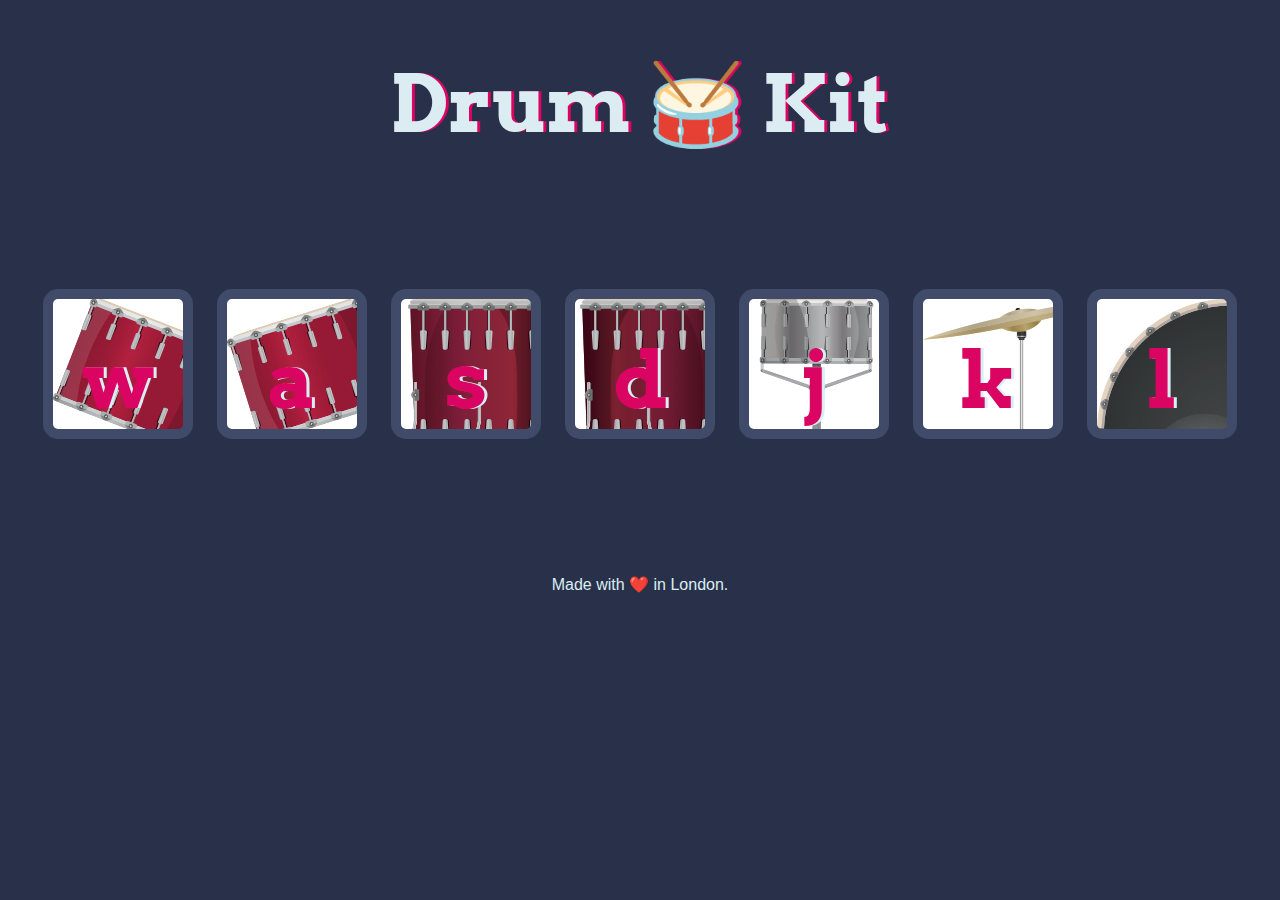
<file: Drum Kit Completed/index.html>
<!DOCTYPE html>
<html lang="en" dir="ltr">

<head>
  <meta charset="utf-8">
  <title>Drum Kit</title>
  <link rel="stylesheet" href="styles.css">
  <link href="https://fonts.googleapis.com/css?family=Arvo" rel="stylesheet">
</head>

<body>
  <h1 id="title">Drum 🥁 Kit</h1>
  <div class="set">
    <button class="w drum">w</button>
    <button class="a drum">a</button>
    <button class="s drum">s</button>
    <button class="d drum">d</button>
    <button class="j drum">j</button>
    <button class="k drum">k</button>
    <button class="l drum">l</button>
  </div>


<script src="index.js" charset="utf-8"></script>

<footer>
  Made with ❤️ in London.
</footer>
</body>
</html>
</file>
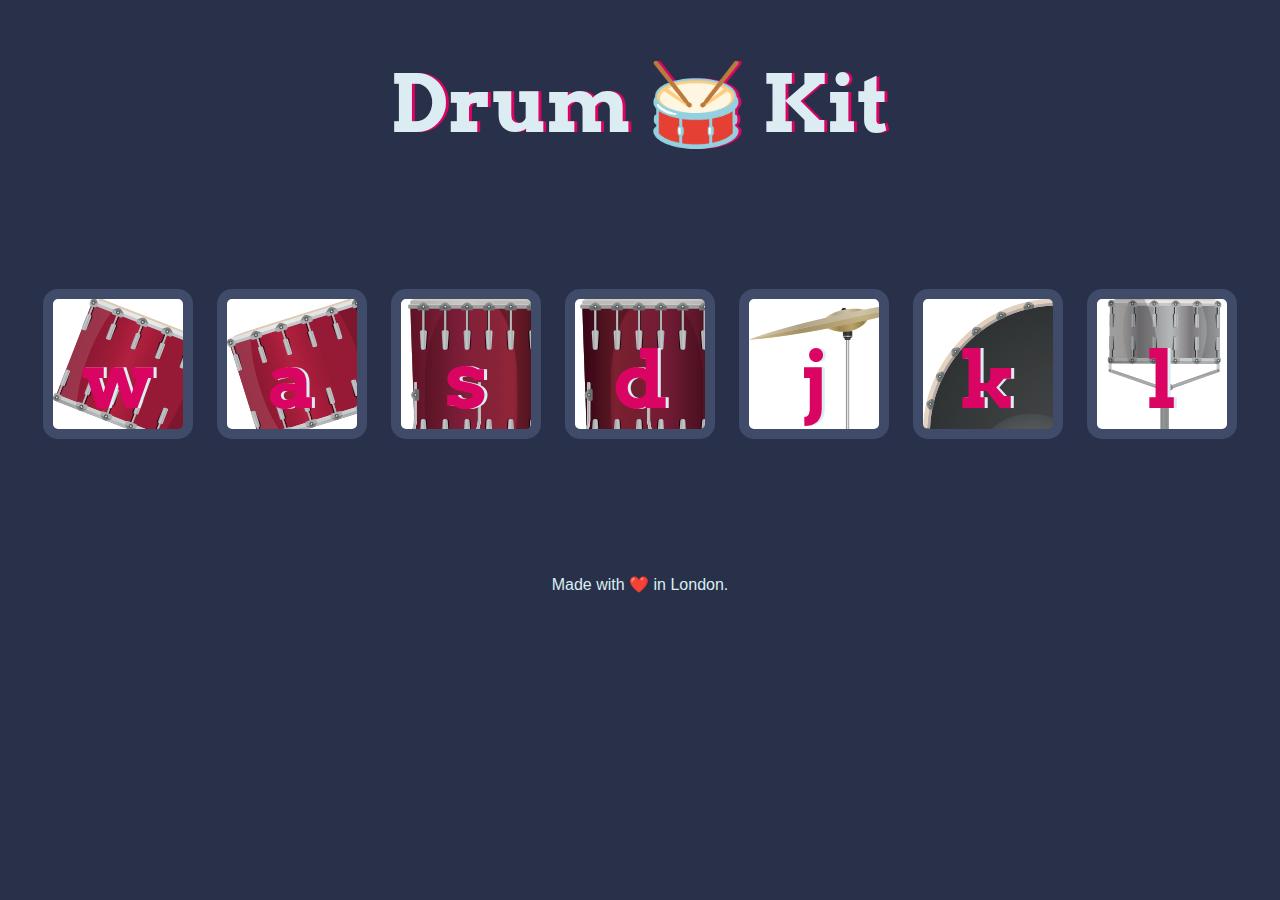
<file: Drum Kit Starting Files/index.html>
<!DOCTYPE html>
<html lang="en" dir="ltr">

<head>
  <meta charset="utf-8">
  <title>Drum Kit</title>
  <link rel="stylesheet" href="styles.css">
  <link href="https://fonts.googleapis.com/css?family=Arvo" rel="stylesheet">
</head>

<body>

  <h1 id="title">Drum 🥁 Kit</h1>
  <div class="set">
    <button class="w drum">w</button>
    <button class="a drum">a</button>
    <button class="s drum">s</button>
    <button class="d drum">d</button>
    <button class="j drum">j</button>
    <button class="k drum">k</button>
    <button class="l drum">l</button>
  </div>


  <footer>
    Made with ❤️ in London.
  </footer>

  <script src="index.js" charset="utf-8"></script>
</body>

</html>
</file>
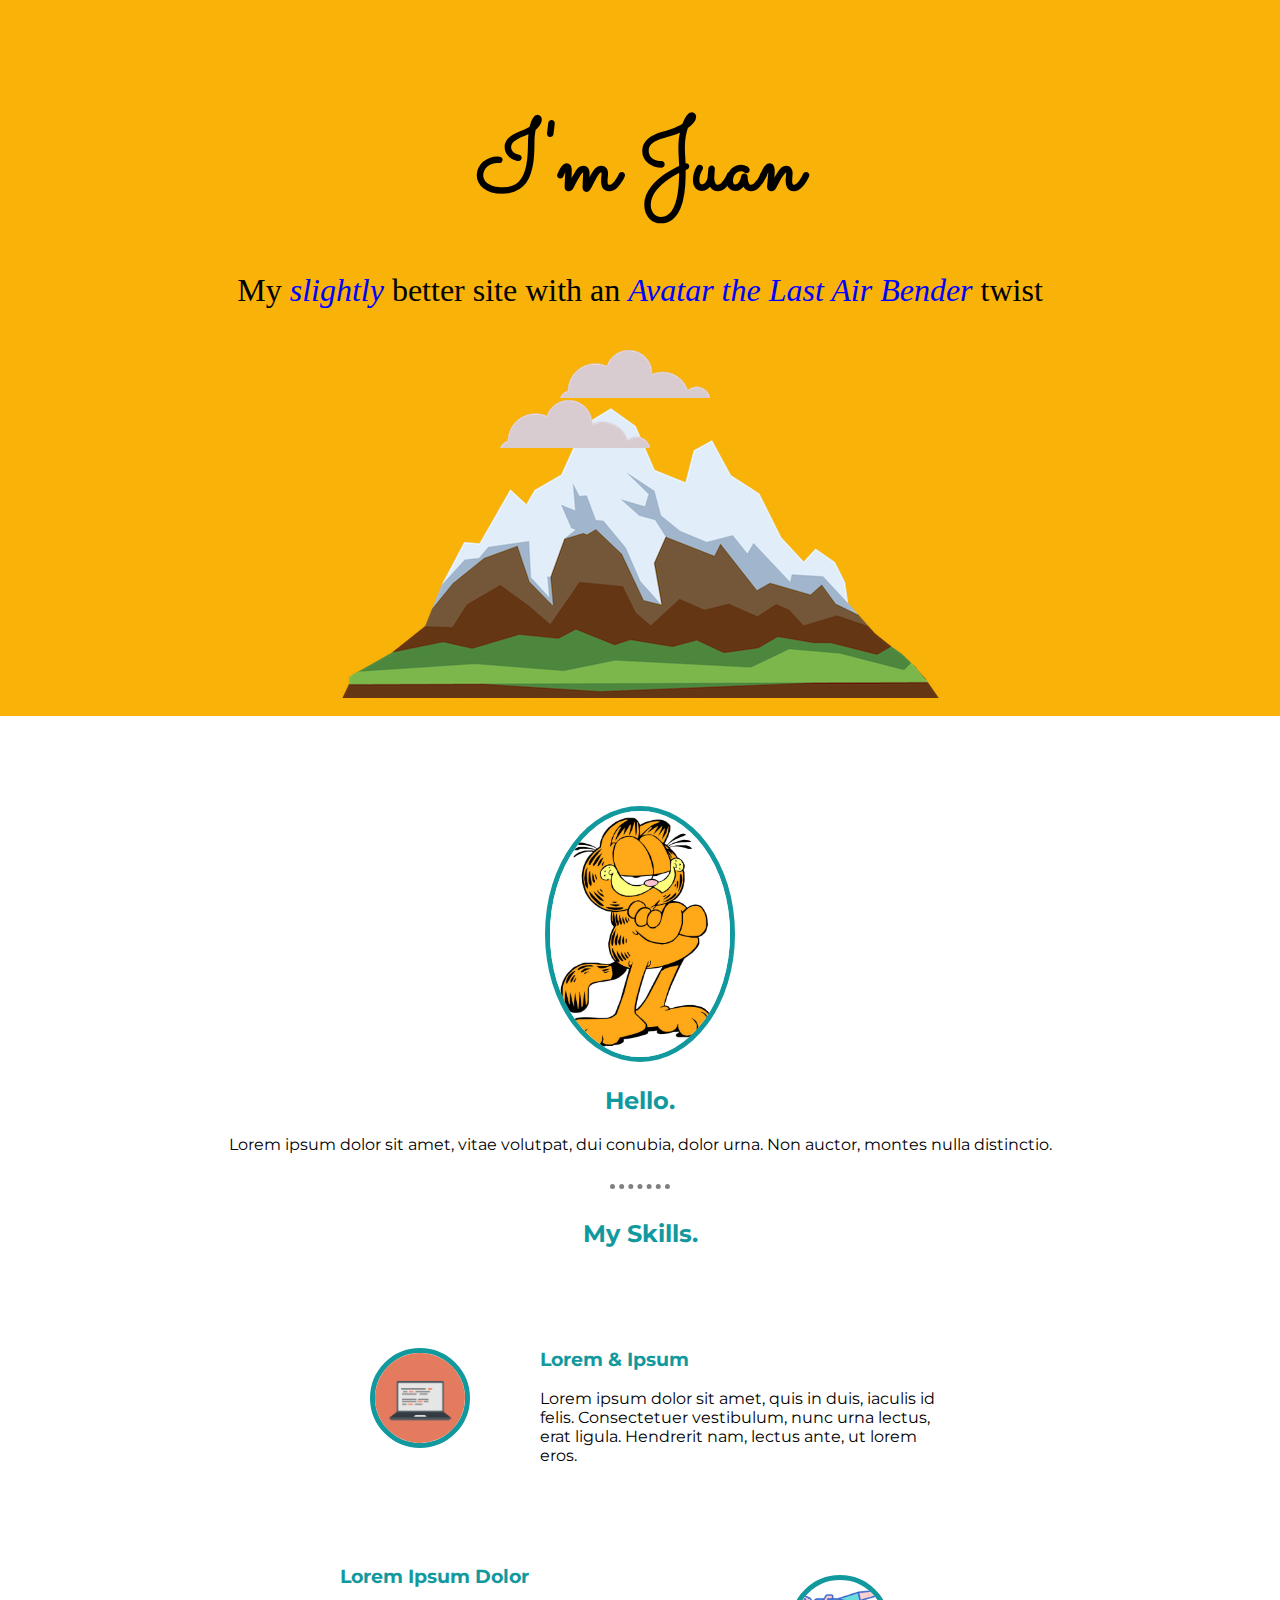
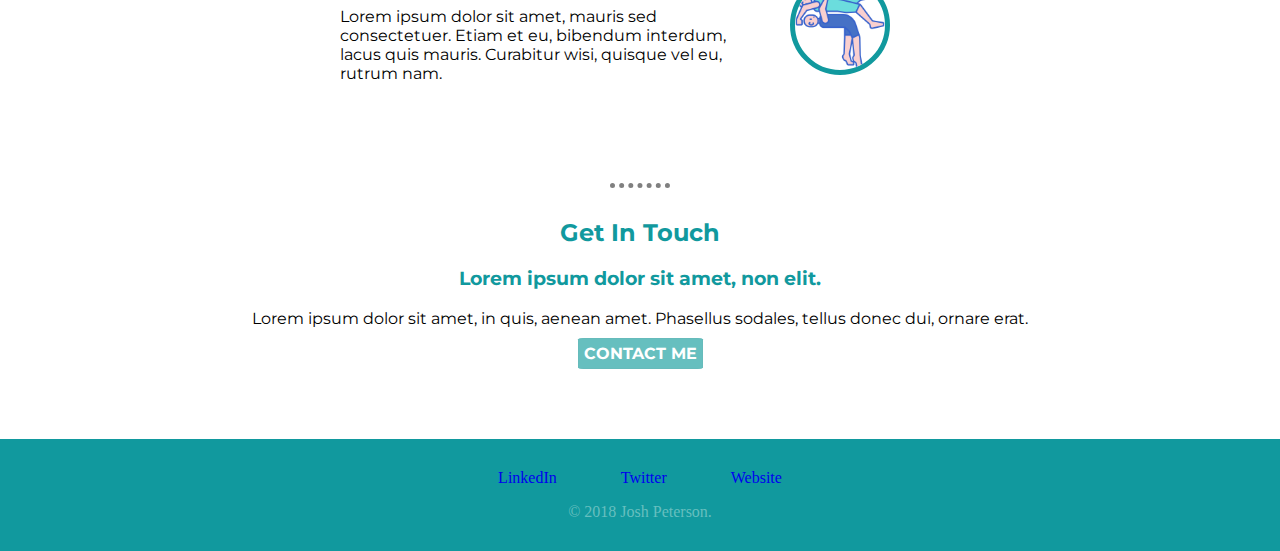
<file: personal_site2/index.html>
<!DOCTYPE html>
<html lang="en" dir="ltr">
<head>
  <meta charset="utf-8">
  <title>Joha Belli</title>
  <link rel="stylesheet" href="css/styles.css">
  <link rel="icon" href="images/favicon.ico">
  <link rel="preconnect" href="https://fonts.gstatic.com">
  <link href="https://fonts.googleapis.com/css2?family=Comfortaa:wght@300&family=Montserrat:wght@100&family=Sacramento&display=swap" rel="stylesheet">
</head>

<body>
  <div class="header">
    <img src="images/cloud.png" class="cloud first_cloud" alt="">
    <h1 class="name">I'm Juan</h1>
    <p>My <span class="slightly">slightly</span> better site with an <span class="slightly">Avatar the Last Air Bender</span> twist</p>
    <img src="images/cloud.png" class="cloud second_cloud" alt="">
    <img src="images/mountain.png" alt="">
  </div>


  <div class="text_container">
    <div class="profile">
      <img class="skills_images" src="images/me.jpeg" alt="spirit animal">
      <h2>Hello.</h2>
      <p>Lorem ipsum dolor sit amet, vitae volutpat, dui conubia, dolor urna. Non auctor, montes nulla distinctio.</p>
    </div>
    <hr>
    <div class="skills">
      <h2>My Skills.</h2>
      <div class="skill-row">
        <img class="skills_images im1" src="images/computer.png" alt="">
        <h3>Lorem & Ipsum</h3>
        <p>Lorem ipsum dolor sit amet, quis in duis, iaculis id felis. Consectetuer vestibulum, nunc urna lectus, erat ligula. Hendrerit nam, lectus ante, ut lorem eros.</p>
      </div>
      <div class="skill-row">
        <img class="skills_images im2" src="images/wrestling.png" alt="">
        <h3>Lorem Ipsum Dolor</h3>
        <p>Lorem ipsum dolor sit amet, mauris sed consectetuer. Etiam et eu, bibendum interdum, lacus quis mauris. Curabitur wisi, quisque vel eu, rutrum nam.</p>
      </div>
    </div>
    <hr>
    <div class="contact-me">
      <h2>Get In Touch</h2>
      <h3>Lorem ipsum dolor sit amet, non elit.</h3>
      <p>Lorem ipsum dolor sit amet, in quis, aenean amet. Phasellus sodales, tellus donec dui, ornare erat.</p>
      <a class="btn" href="mailto:name@email.com">CONTACT ME</a>
    </div>
  </div>
  <br><br>

  <div class="bottom-container">
    <a class="footer-link" href="https://www.linkedin.com/">LinkedIn</a>
    <a class="footer-link" href="https://twitter.com/">Twitter</a>
    <a class="footer-link" href="https://www.appbrewery.co/">Website</a>
    <p class="trademark">© 2018 Josh Peterson.</p>
  </div>





</body>
</html>
</file>
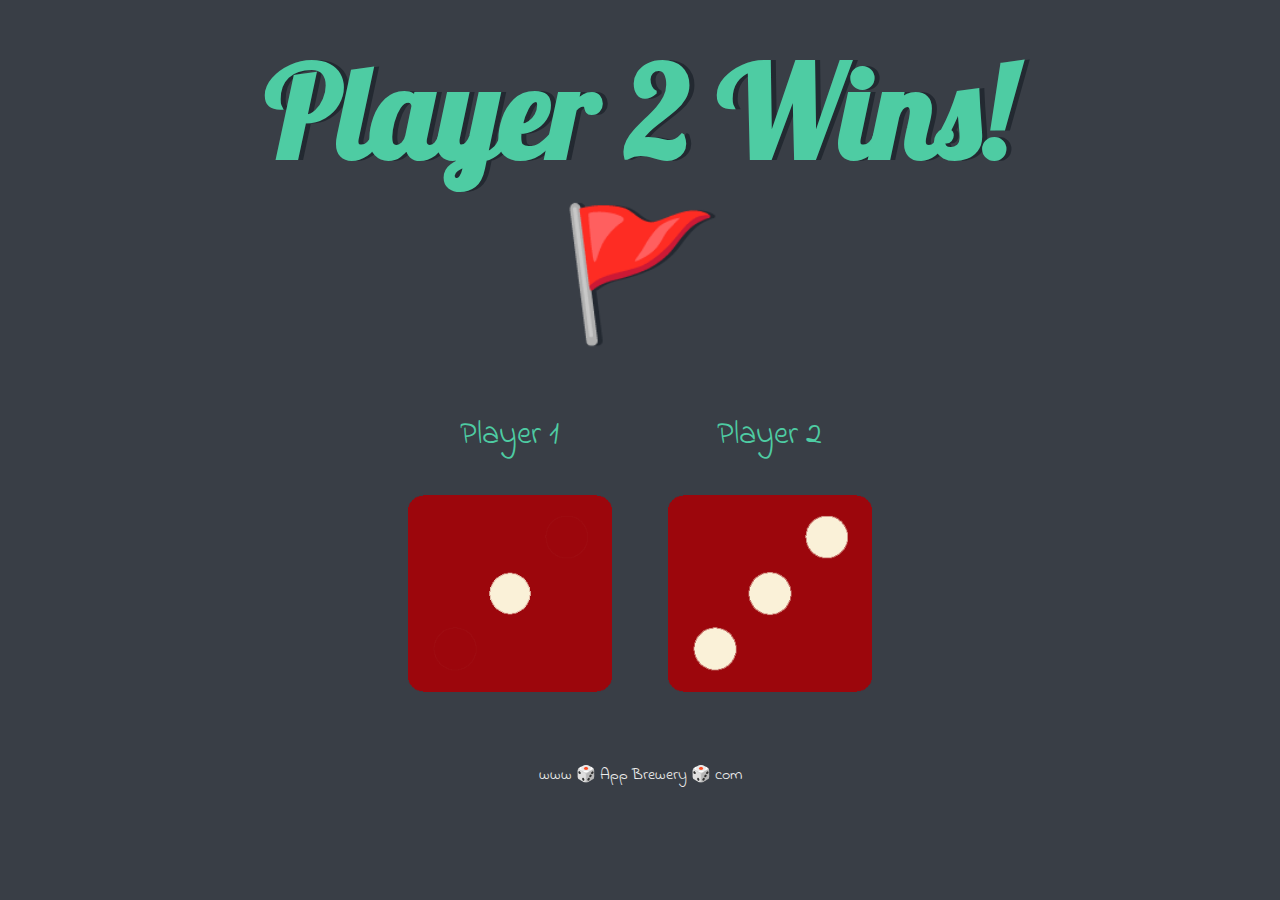
<file: Dicee Challenge - Starting Files/dicee.html>
<!DOCTYPE html>
<html lang="en" dir="ltr">
  <head>
    <meta charset="utf-8">
    <title>Dicee</title>
    <link rel="stylesheet" href="styles.css">
    <link href="https://fonts.googleapis.com/css?family=Indie+Flower|Lobster" rel="stylesheet">

  </head>
  <body>

    <div class="container">
      <h1>Refresh Me</h1>

      <div class="dice">
        <p>Player 1</p>
        <img class="img1" src="images/dice6.png">
      </div>

      <div class="dice">
        <p>Player 2</p>
        <img class="img2" src="images/dice6.png">
      </div>

    </div>

<script src="index.js" charset="utf-8"></script>
  </body>

  <footer>
    www 🎲 App Brewery 🎲 com
  </footer>
</html>
</file>
<file: Drum Kit Completed/styles.css>
body {
  text-align: center;
  background-color: #283149;
}

h1 {
  font-size: 5rem;
  color: #DBEDF3;
  font-family: "Arvo", cursive;
  text-shadow: 3px 0 #DA0463;

}

footer {
  color: #DBEDF3;
  font-family: sans-serif;
}

.w {
  background-image: url("images/tom1.png");
}

.a {
  background-image: url("images/tom2.png");
}

.s {
  background-image: url("images/tom3.png");
}

.d {
  background-image: url("images/tom4.png");
}

.j {
  background-image: url("images/snare.png");
}

.k {
  background-image: url("images/crash.png");
}

.l {
  background-image: url("images/kick.png");
}

.set {
  margin: 10% auto;
}

.pressed {
  box-shadow: 0 3px 4px 0 #DBEDF3;
  opacity: 0.5;
}

.red {
  color: red;
}

.drum {
  outline: none;
  border: 10px solid #404B69;
  font-size: 5rem;
  font-family: 'Arvo', cursive;
  line-height: 2;
  font-weight: 900;
  color: #DA0463;
  text-shadow: 3px 0 #DBEDF3;
  border-radius: 15px;
  display: inline-block;
  width: 150px;
  height: 150px;
  text-align: center;
  margin: 10px;
  background-color: white;
}
</file>
<file: Drum Kit Starting Files/styles.css>
body {
  text-align: center;
  background-color: #283149;
}


h1 {
  font-size: 5rem;
  color: #DBEDF3;
  font-family: "Arvo", cursive;
  text-shadow: 3px 0 #DA0463;

}

footer {
  color: #DBEDF3;
  font-family: sans-serif;
}

.w {
  background-image: url('images/tom1.png');

}

.a {
  background-image: url('images/tom2.png');
}

.s {
  background-image: url('images/tom3.png');

}

.d {
  background-image: url('images/tom4.png');

}

.j {
  background-image: url('images/crash.png');

}

.k {
  background-image: url('images/kick.png');

}

.l {
  background-image: url('images/snare.png');

}

.set {
  margin: 10% auto;
}

.game-over {
  background-color: red;
  opacity: 0.8;
}

.pressed {
  box-shadow: 0 3px 4px 0 #DBEDF3;
  opacity: .5;
}

.red {
  color: red;
}

.drum {
  outline: none;
  border: 10px solid #404B69;
  font-size: 5rem;
  font-family: 'Arvo', cursive;
  line-height: 2;
  font-weight: 900;
  color: #DA0463;
  text-shadow: 3px 0 #DBEDF3;
  border-radius: 15px;
  display: inline-block;
  width: 150px;
  height: 150px;
  text-align: center;
  margin: 10px;
  background-color: white;
}
</file>
<file: personal_site2/css/styles.css>
body {
  margin: 0 0 0 0;
  font-family: fantasy;
}

.skill-row{
  width:50%;
  margin: 100px auto 100px auto;
  text-align: left;
}

hr{
  border-width: 5px;
  border-style: dotted none none;
  width: 5%;
  margin: 30px auto 30px auto;
}

img.skills_images{
  border-radius: 50%;
  max-width: 15%;
  border: 5px solid #11999E;
  margin: 50px;
  margin-bottom: 0;

}

.im1{
  float:left; /*to wrapp around*/
  position: relative;
  right: 20px;
  bottom: 50px;
}

.im2{
  float: right;
  position: relative;
  bottom: 40px;
}

h1{
  font-family: Sacramento;
  font-size: 300%;
  margin: 3.15rem auto 0 auto; /*clockwise*/
}

h3,h2{
  color:#11999E;
}



.header{
  background-color: #f9b208;
  padding: 10px;
  padding-top: 50px;
  text-align: center;
  font-size: 200%;
  /*border: 5px solid #f7fd04;*/
}


.text_container{
  font-family: Montserrat;
  text-align: center;
  margin: auto;
  padding: 40px;
  height: 100%;
}

.trademark{
  margin-bottom: 0;
}
/*.text_bod:hover{
.mid_square{
border-color: #00000;
}
}
Think you need JS for this
*/

.wrestling{
  width:100px;
  height:100px;
}

.bottom-container{
  text-align: center;
  background-color: #11999E;
  display: block;
  color: #66BFBF;
  margin: 0 0 0 0;
  padding: 30px;
}

.footer-link{
  margin: 30px;
  text-decoration: none;
}

.slightly {
  font-style: italic;
  color: blue;
}

.cloud{
  position: absolute;
  top: 30px;
}

.first_cloud{
  left:500px;
  top:400px;
}
.second_cloud{
  right:570px;
  top: 350px;
}

.btn{
  border: 1px solid #66BBBB;
  background-color: #66BFBF;
  padding: 5px;
  border-radius: 5%;
  color:white;
  text-decoration: none;
  font-weight: bold;
}
</file>
<file: Dicee Challenge - Starting Files/styles.css>
.container {
  width: 70%;
  margin: auto;
  text-align: center;
}

.dice {
  text-align: center;
  display: inline-block;

}

body {
  background-color: #393E46;
}

h1 {
  margin: 30px;
  font-family: 'Lobster', cursive;
  text-shadow: 5px 0 #232931;
  font-size: 8rem;
  color: #4ECCA3;
}

p {
  font-size: 2rem;
  color: #4ECCA3;
  font-family: 'Indie Flower', cursive;
}

img {
  width: 80%;
}

footer {
  margin-top: 5%;
  color: #EEEEEE;
  text-align: center;
  font-family: 'Indie Flower', cursive;

}
</file>
